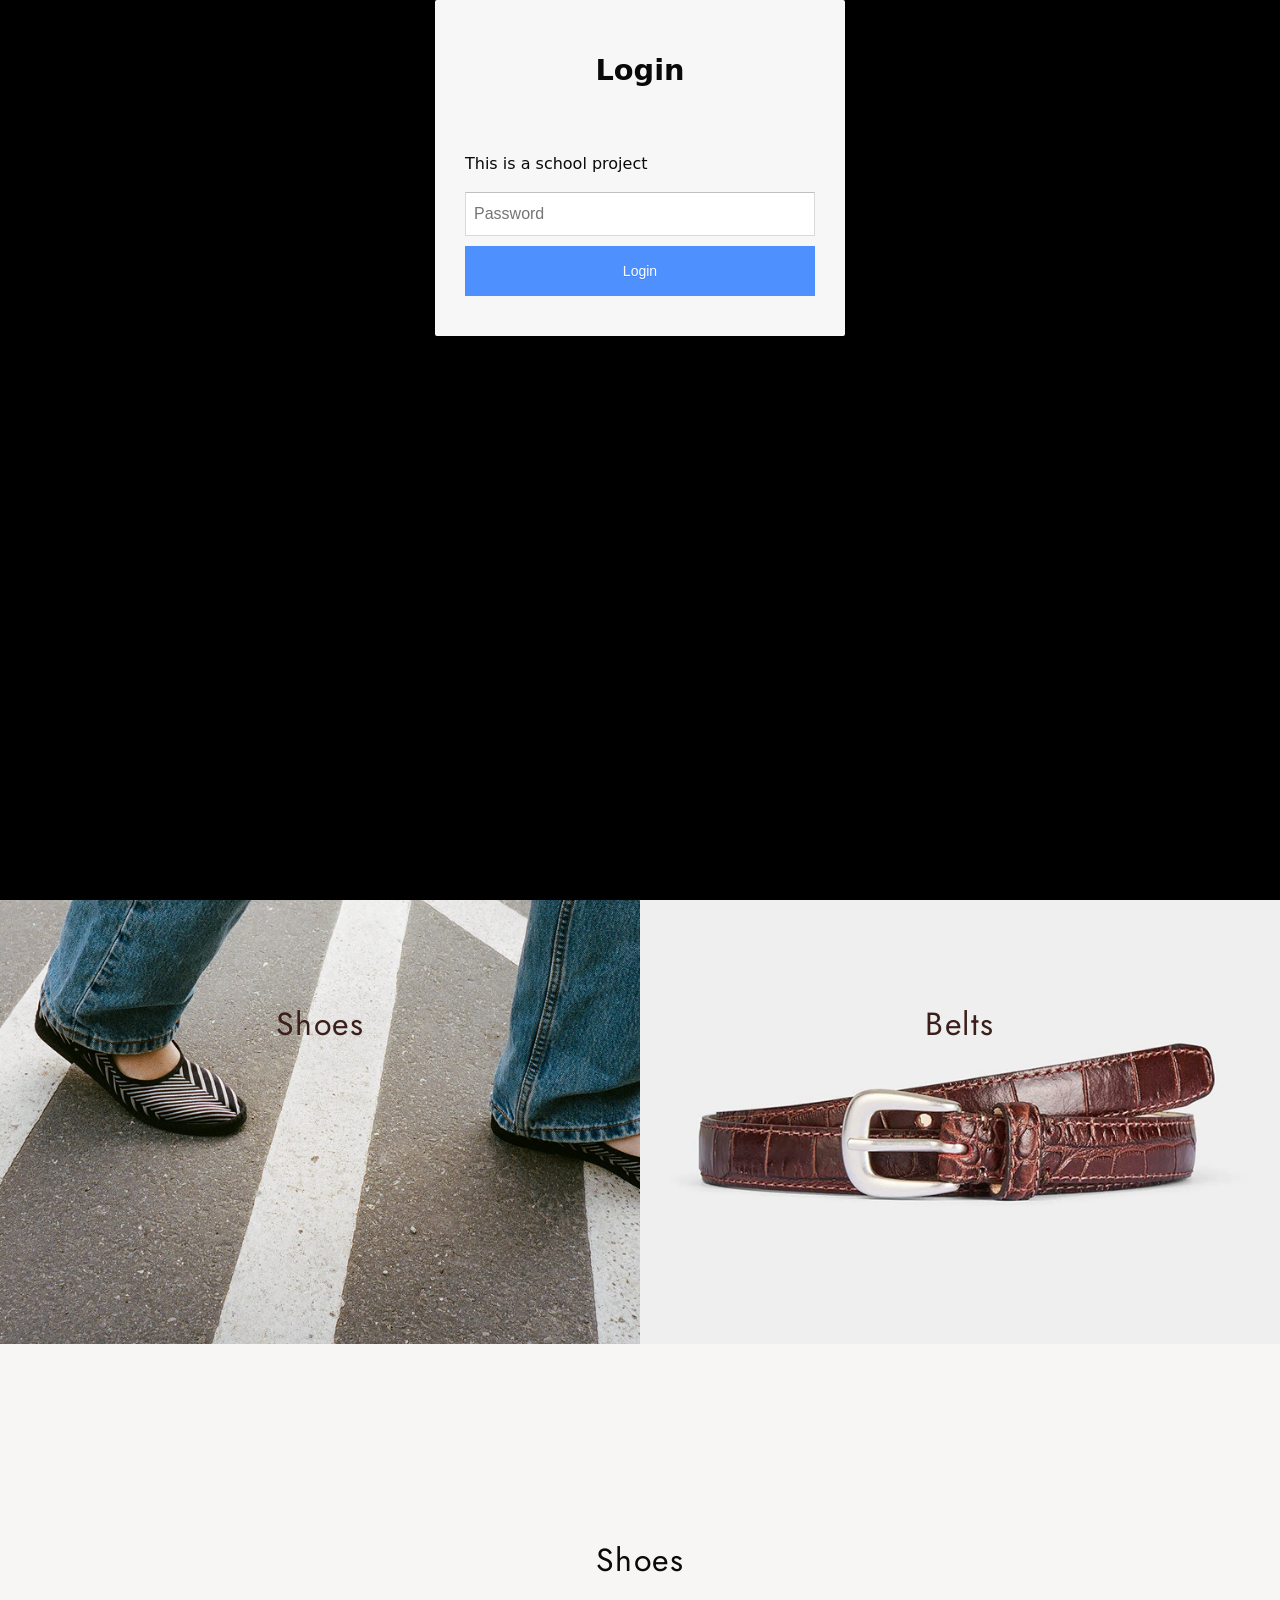
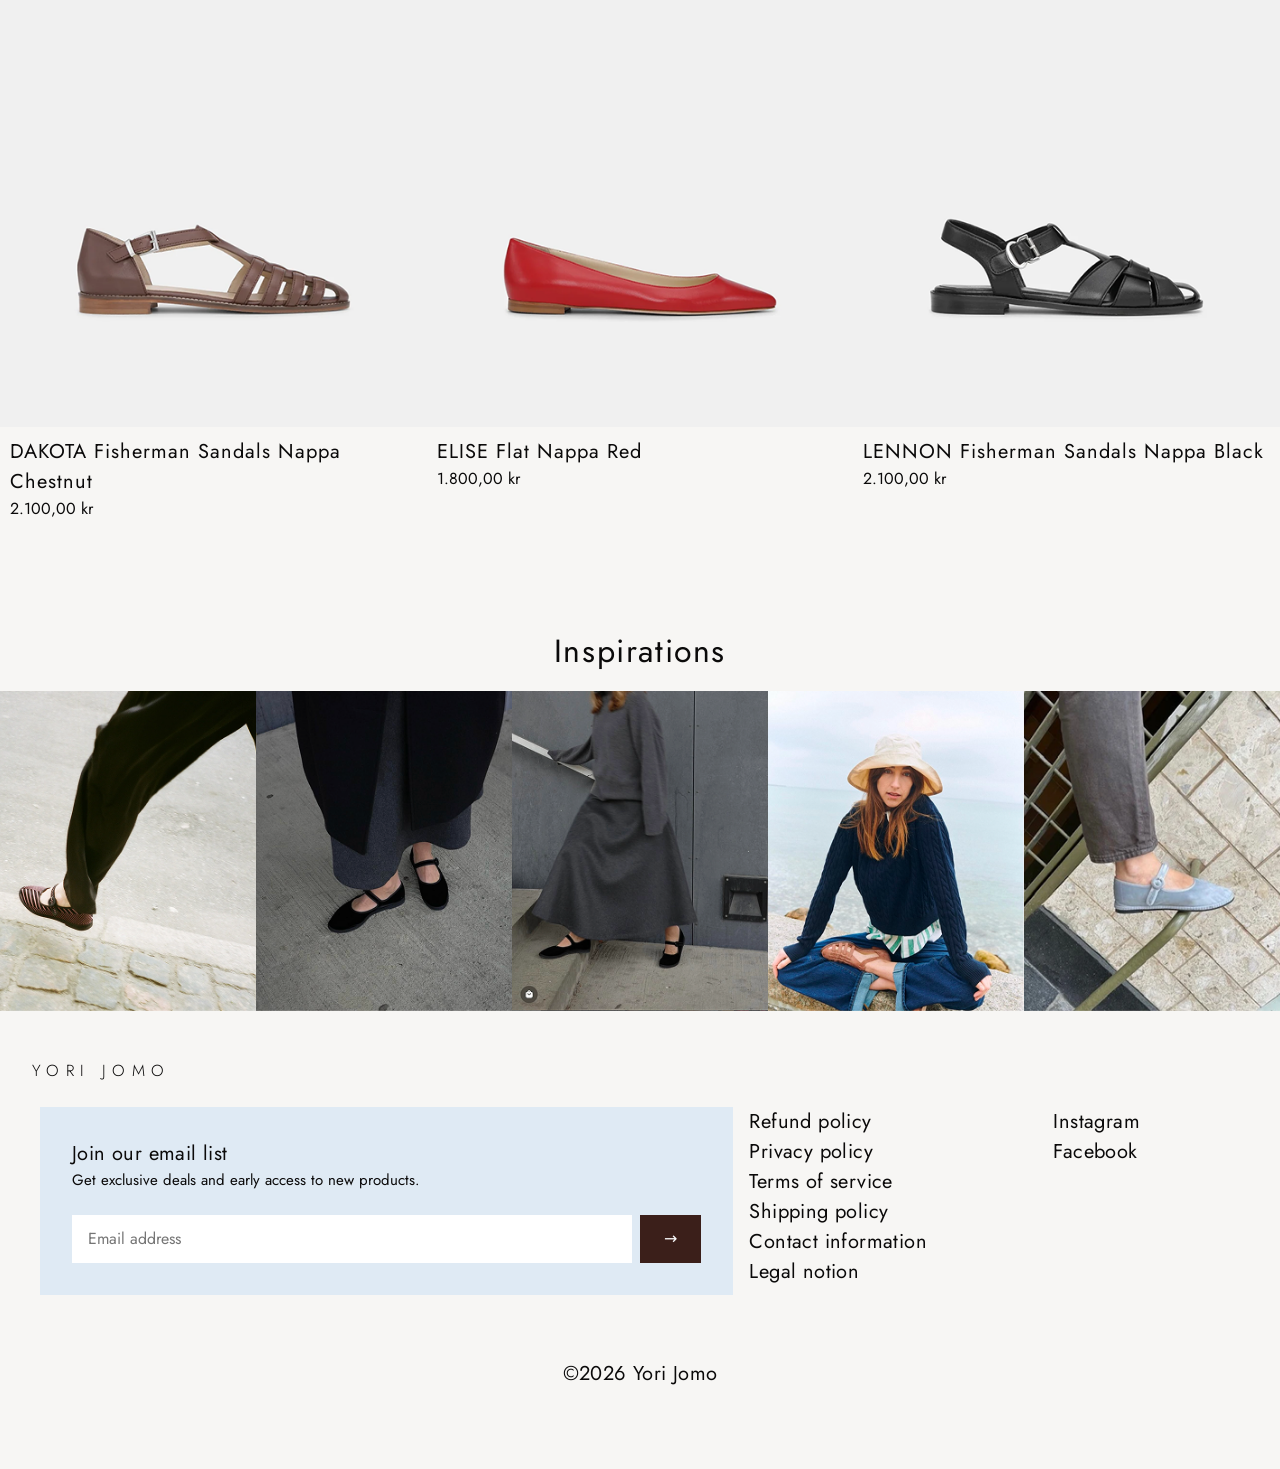
<file: index.html>
<!doctype html>
<html lang="en">
  <head>
    <meta charset="UTF-8" />
    <meta name="viewport" content="width=device-width, initial-scale=1" />
    <meta name="robots" content="noindex, nofollow" />
    <title>Yori Jomo</title>

    <link rel="preconnect" href="https://fonts.googleapis.com" />
    <link rel="preconnect" href="https://fonts.gstatic.com" crossorigin />
    <link href="https://fonts.googleapis.com/css2?family=Jost:wght@300;400&family=Italianno&display=swap" rel="stylesheet" />
    <!-- Skift filnavnet til dit framework. custom.css skal komme efter -->
    <link rel="stylesheet" href="struktur.css" />
    <link rel="stylesheet" href="custom.css" />
  </head>
  <body>
    <!-- ===== NAVBAR ===== -->
    <header class="navbarfixed nav">
      <div class="nav-inner">
        <a class="logo" href="#top">Yori Jomo</a>

        <ul class="nav-links">
          <li class="nav-item has-dropdown">
            <a href="#shoes">Shop</a>

            <div class="nav-dropdown">
              <ul class="nav-dropdown-links">
                <li><a href="#shoes">Shoes</a></li>
                <li><a href="#belts">Belts</a></li>
              </ul>
              <div class="nav-dropdown-tiles">
                <a class="nav-tile" href="#shoes"><img src="filer/SHOES.png" alt="Shoes" /></a>
                <a class="nav-tile" href="#belts"><img src="filer/BELTS.png" alt="Belts" /></a>
              </div>
            </div>
          </li>
          <li class="nav-item"><a href="#about">About</a></li>
          <li class="nav-item"><a href="#contact">Contact</a></li>
        </ul>

        <button class="navicon" type="button" aria-label="Menu" aria-expanded="false" aria-controls="mobile-menu"><span></span><span></span><span></span></button>
      </div>

      <div class="mobile-menu hidden" id="mobile-menu">
        <ul>
          <li><a href="#shoes">Shoes</a></li>
          <li><a href="#belts">Belts</a></li>
          <li><a href="#about">About</a></li>
          <li><a href="#contact">Contact</a></li>
        </ul>
      </div>
    </header>

    <main id="top">
      <!-- ===== HERO ===== -->
      <section class="hero">
        <img class="hero-img" src="filer/HERO.png" alt="" />
        <h1 class="hero-title">Yori Jomo</h1>
        <p class="hero-tagline">Scandinavian simplicity with traditional Italian shoemaking</p>
      </section>

      <!-- ===== STORE KATEGORI-KORT ===== -->
      <section class="grid grid-nogap">
        <a href="#shoes" class="big-card col-12 col-sm-6">
          <img class="big-card-img" src="filer/SHOES.png" alt="" />
          <span class="big-card-label">Shoes</span>
        </a>

        <a href="#belts" class="big-card col-12 col-sm-6">
          <img class="big-card-img" src="filer/BELTS.png" alt="" />
          <span class="big-card-label">Belts</span>
        </a>
      </section>

      <!-- ===== PRODUKTER ===== -->
      <section class="section section--first" id="shoes">
        <h2 class="section-title">Shoes</h2>

        <div class="grid grid-nogap">
          <a href="#" class="product-card col-12 col-sm-4">
            <div class="product-card-media">
              <img class="product-card-img" src="filer/DAKOTA1.png" alt="DAKOTA Fisherman Sandals Nappa Chestnut" />
              <img class="product-card-img product-card-img-hover" src="filer/DAKOTA2.png" alt="" />
            </div>
            <div class="product-card-info">
              <p class="product-card-title">DAKOTA Fisherman Sandals Nappa Chestnut</p>
              <p class="product-card-price">2.100,00 kr</p>
            </div>
          </a>

          <a href="#" class="product-card col-12 col-sm-4">
            <div class="product-card-media">
              <img class="product-card-img" src="filer/Elise1.png" alt="ELISE Flat Nappa Red" />
              <img class="product-card-img product-card-img-hover" src="filer/Elise2.png" alt="" />
            </div>
            <div class="product-card-info">
              <p class="product-card-title">ELISE Flat Nappa Red</p>
              <p class="product-card-price">1.800,00 kr</p>
            </div>
          </a>

          <a href="#" class="product-card col-12 col-sm-4">
            <div class="product-card-media">
              <img class="product-card-img" src="filer/Lennon1.png" alt="LENNON Fisherman Sandals Nappa Black" />
              <img class="product-card-img product-card-img-hover" src="filer/Lennon2.png" alt="" />
            </div>
            <div class="product-card-info">
              <p class="product-card-title">LENNON Fisherman Sandals Nappa Black</p>
              <p class="product-card-price">2.100,00 kr</p>
            </div>
          </a>
        </div>
      </section>

      <!-- ===== GALLERI ===== -->
      <section class="section" id="belts">
        <h2 class="section-title">Inspirations</h2>

        <div class="gallery">
          <a href="#"><img src="filer/gallery1.png" alt="" /></a>
          <a href="#"><img src="filer/gallery2.png" alt="" /></a>
          <a href="#"><img src="filer/gallery3.png" alt="" /></a>
          <a href="#"><img src="filer/gallery4.png" alt="" /></a>
          <a href="#"><img src="filer/gallery5.png" alt="" /></a>
        </div>
      </section>
    </main>

    <!-- ===== FOOTER ===== -->
    <footer class="container" id="contact">
      <a class="footer-logo" href="#top">Yori Jomo</a>

      <div class="grid">
        <div class="col-12 col-md-7 m-b-xl">
          <div class="signup">
            <h2 class="signup-title">Join our email list</h2>
            <p class="signup-text">Get exclusive deals and early access to new products.</p>
            <form class="signup-form" action="#" method="post">
              <label class="sr-only" for="email">Email address</label>
              <input type="email" id="email" name="email" placeholder="Email address" required />
              <button type="submit" aria-label="Sign up">→</button>
            </form>
          </div>
        </div>

        <ul class="footer-links col-6 col-md-3">
          <li><a href="#">Refund policy</a></li>
          <li><a href="#">Privacy policy</a></li>
          <li><a href="#">Terms of service</a></li>
          <li><a href="#">Shipping policy</a></li>
          <li><a href="#">Contact information</a></li>
          <li><a href="#">Legal notion</a></li>
        </ul>

        <ul class="footer-links col-6 col-md-2">
          <li><a href="#">Instagram</a></li>
          <li><a href="#">Facebook</a></li>
        </ul>
      </div>

      <p class="footer-copy">©2026 Yori Jomo</p>
    </footer>

    <script>
      const nav = document.querySelector(".nav");
      const hero = document.querySelector(".hero");

      // Skift til "scrolled"-navbar, når bunden af hero når navbaren
      new IntersectionObserver(([entry]) => nav.classList.toggle("is-scrolled", !entry.isIntersecting), { rootMargin: `-${nav.offsetHeight}px 0px 0px 0px` }).observe(hero);

      // Mobilmenu
      const toggle = document.querySelector(".navicon");
      const menu = document.querySelector("#mobile-menu");
      toggle.addEventListener("click", () => {
        const open = !menu.classList.toggle("hidden");
        nav.classList.toggle("menu-open", open);
        toggle.setAttribute("aria-expanded", open);
        document.body.style.overflow = open ? "hidden" : "";
      });
    </script>
    <script src="login.js"></script>
  </body>
</html>
</file>
<file: struktur.css>
/*
System styles
1: Reset
2: Variable & tokens
3: Layout containers & Breakpoints
4: Layout/Grid
5: Tekst & Typografi
6: Forms
7: Links & Buttons
8: Medier
9: Hjælpere
10: Komponenter
11: Animationer
12: Custom CSS
*/

/* ========== 1: Reset ========== */

* {
  margin: 0;
  padding: 0;
  box-sizing: border-box;
}

body {
  font-family:
    system-ui,
    -apple-system,
    sans-serif;
  line-height: 1.5;
  -webkit-font-smoothing: antialiased;
  -moz-osx-font-smoothing: grayscale;
}

ul,
ol {
  list-style: none;
}

a {
  text-decoration: none;
  color: inherit;
}

img {
  max-width: 100%;
  display: block;
}

button,
input,
textarea,
select {
  font: inherit;
  border: none;
  background: transparent;
}

:focus-visible {
  outline: 2px solid currentColor;
  outline-offset: 2px;
}

/* ========== 2: Variable & tokens ========== */

:root {
  /* farver*/
  --color-primary: rgba(59, 130, 246, 1); /* En blålig primærfarve */
  --color-primary-light: rgba(99, 156, 255, 1);
  --color-primary-dark: rgba(37, 99, 235, 1);
  --color-secondary: rgba(249, 115, 22, 1); /* En orange sekundærfarve */
  --color-secondary-light: rgba(251, 146, 60, 1);
  --color-secondary-dark: rgba(234, 88, 12, 1);
  --color-dark: rgb(11, 10, 10);
  --color-bright: rgba(249, 250, 251, 1);

  /* Spacing */
  --space-zero: 0;
  --space-xs: 0.25rem;
  --space-sm: 0.5rem;
  --space-md: 1rem;
  --space-lg: 1.5rem;
  --space-xl: 2rem;
  --space-xxl: 3rem;
  --space-xxxl: 6rem;

  /* Font-størrelser */
  --font-size-sm: 0.75rem;
  --font-size-base: 1rem;
  --font-size-md: 1.5rem;
  --font-size-lg: 2rem;
  --font-size-xl: 3rem;
  --font-weight-light: 300;
  --font-weight-normal: 400;
  --font-weight-bold: 700;

  /* Fonte */
  --font-family-sans: sans-serif;
  --font-family-serif: serif;
  --font-family-mono: monospace;

  /* Containers */
  --container-full: 100%;
  --container-wide: 1280px;
  --container-narrow: 640px;
  --container-fluid: calc(100% - var(--space-md) * 2);
  --container-padding: 1rem;
  --container-padding-sm: 0.5rem;

  /* Borders & Radius */
  --radius-sm: 0.25rem;
  --radius-md: 0.5rem;
  --radius-lg: 1rem;
  --radius-full: 9999px;

  --border-width-sm: 1px;
  --border-width-md: 2px;
  --border-width-lg: 4px;

  /* Shadows */
  --shadow-sm: 0 1px 2px rgba(0, 0, 0, 0.1);
  --shadow-md: 0 4px 6px rgba(0, 0, 0, 0.1);
  --shadow-lg: 0 10px 15px rgba(0, 0, 0, 0.1);
}

/* Surface Tokens / classes*/
.bg-primary {
  background-color: var(--color-primary);
}
.text-primary {
  color: var(--color-primary);
}
.bg-primary-light {
  background-color: var(--color-primary-light);
}
.text-primary-light {
  color: var(--color-primary-light);
}
.bg-primary-dark {
  background-color: var(--color-primary-dark);
}
.text-primary-dark {
  color: var(--color-primary-dark);
}
.bg-secondary {
  background-color: var(--color-secondary);
}
.text-secondary {
  color: var(--color-secondary);
}
.bg-secondary-light {
  background-color: var(--color-secondary-light);
}
.text-secondary-light {
  color: var(--color-secondary-light);
}
.bg-secondary-dark {
  background-color: var(--color-secondary-dark);
}
.text-secondary-dark {
  color: var(--color-secondary-dark);
}

.bg-dark {
  background-color: var(--color-dark);
}
.text-dark {
  color: var(--color-dark);
}
.bg-bright {
  background-color: var(--color-bright);
}
.text-bright {
  color: var(--color-bright);
}

/* rounded tokens /classes */
.rounded-sm {
  border-radius: var(--radius-sm);
}
.rounded-md {
  border-radius: var(--radius-md);
}
.rounded-lg {
  border-radius: var(--radius-lg);
}
.rounded-full {
  border-radius: var(--radius-full);
}
.rounded-sm-top {
  border-top-left-radius: var(--radius-sm);
  border-top-right-radius: var(--radius-sm);
}
.rounded-md-top {
  border-top-left-radius: var(--radius-md);
  border-top-right-radius: var(--radius-md);
}
.rounded-lg-top {
  border-top-left-radius: var(--radius-lg);
  border-top-right-radius: var(--radius-lg);
}
.rounded-full-top {
  border-top-left-radius: var(--radius-full);
  border-top-right-radius: var(--radius-full);
}
.rounded-sm-bottom {
  border-bottom-left-radius: var(--radius-sm);
  border-bottom-right-radius: var(--radius-sm);
}
.rounded-md-bottom {
  border-bottom-left-radius: var(--radius-md);
  border-bottom-right-radius: var(--radius-md);
}
.rounded-lg-bottom {
  border-bottom-left-radius: var(--radius-lg);
  border-bottom-right-radius: var(--radius-lg);
}
.rounded-full-bottom {
  border-bottom-left-radius: var(--radius-full);
  border-bottom-right-radius: var(--radius-full);
}

/*border tokens classes*/
.border-sm {
  border: var(--border-width-sm) solid currentColor;
}
.border-md {
  border: var(--border-width-md) solid currentColor;
}
.border-lg {
  border: var(--border-width-lg) solid currentColor;
}

/* ========== 3: Layout containers & Breakpoints ========== */

.container {
  width: var(--container-fluid);
  max-width: var(--container-wide);
  margin: 0 auto;
}

.container-narrow {
  width: var(--container-fluid);
  max-width: var(--container-narrow);
  margin: 0 auto;
}

.container-full {
  width: var(--container-full);
  margin: 0 auto;
}

.container,
.container-narrow,
.container-fluid {
  padding: var(--space-xxl) var(--space-md);
}

/* ========== 4: Layout/Grid ========== */

/* Position */
.static {
  position: static;
}
.fixed {
  position: fixed;
}
.relative {
  position: relative;
}
.absolute {
  position: absolute;
}
.sticky {
  position: sticky;
}

.top-0 {
  top: 0;
}
.top-1 {
  top: var(--space-xs);
}
.top-2 {
  top: var(--space-sm);
}
.top-3 {
  top: var(--space-md);
}
.top-4 {
  top: var(--space-lg);
}
.top-5 {
  top: var(--space-xl);
}
.top-6 {
  top: var(--space-xxl);
}
.top-7 {
  top: var(--space-xxxl);
}
.right-0 {
  right: 0;
}
.right-1 {
  right: var(--space-xs);
}
.right-2 {
  right: var(--space-sm);
}
.right-3 {
  right: var(--space-md);
}
.right-4 {
  right: var(--space-lg);
}
.right-5 {
  right: var(--space-xl);
}
.right-6 {
  right: var(--space-xxl);
}
.right-7 {
  right: var(--space-xxxl);
}
.bottom-0 {
  bottom: 0;
}
.bottom-1 {
  bottom: var(--space-xs);
}
.bottom-2 {
  bottom: var(--space-sm);
}
.bottom-3 {
  bottom: var(--space-md);
}
.bottom-4 {
  bottom: var(--space-lg);
}
.bottom-5 {
  bottom: var(--space-xl);
}
.bottom-6 {
  bottom: var(--space-xxl);
}
.bottom-7 {
  bottom: var(--space-xxxl);
}
.left-0 {
  left: 0;
}
.left-1 {
  left: var(--space-xs);
}
.left-2 {
  left: var(--space-sm);
}
.left-3 {
  left: var(--space-md);
}
.left-4 {
  left: var(--space-lg);
}
.left-5 {
  left: var(--space-xl);
}
.left-6 {
  left: var(--space-xxl);
}
.left-7 {
  left: var(--space-xxxl);
}

/* Grundlæggende grid (mobile-first) */
.grid {
  display: grid;
  grid-template-columns: repeat(12, 1fr);
  gap: var(--space-sm);
  margin: 0 calc(var(--space-sm) / 2);
  grid-auto-rows: minmax(var(--space-xl), auto);
}
@media (min-width: 400px) {
  .grid {
    gap: var(--space-md);
    margin: 0 calc(var(--space-md) / 2);
  }
}

/* Responsive kolonne-klasser  */
.col-1 {
  grid-column: auto / span 1;
}
.col-2 {
  grid-column: auto / span 2;
}
.col-3 {
  grid-column: auto / span 3;
}
.col-4 {
  grid-column: auto / span 4;
}
.col-5 {
  grid-column: auto / span 5;
}
.col-6 {
  grid-column: auto / span 6;
}
.col-7 {
  grid-column: auto / span 7;
}
.col-8 {
  grid-column: auto / span 8;
}
.col-9 {
  grid-column: auto / span 9;
}
.col-10 {
  grid-column: auto / span 10;
}
.col-11 {
  grid-column: auto / span 11;
}
.col-12 {
  grid-column: auto / span 12;
}

/* Mellemstore skærme (sm: ≥760px) */
@media (min-width: 760px) {
  .col-sm-1 {
    grid-column: auto / span 1;
  }
  .col-sm-2 {
    grid-column: auto / span 2;
  }
  .col-sm-3 {
    grid-column: auto / span 3;
  }
  .col-sm-4 {
    grid-column: auto / span 4;
  }
  .col-sm-5 {
    grid-column: auto / span 5;
  }
  .col-sm-6 {
    grid-column: auto / span 6;
  }
  .col-sm-7 {
    grid-column: auto / span 7;
  }
  .col-sm-8 {
    grid-column: auto / span 8;
  }
  .col-sm-9 {
    grid-column: auto / span 9;
  }
  .col-sm-10 {
    grid-column: auto / span 10;
  }
  .col-sm-11 {
    grid-column: auto / span 11;
  }
  .col-sm-12 {
    grid-column: auto / span 12;
  }
}

/* Store skærme (md: ≥960px) */
@media (min-width: 960px) {
  .col-md-1 {
    grid-column: auto / span 1;
  }
  .col-md-2 {
    grid-column: auto / span 2;
  }
  .col-md-3 {
    grid-column: auto / span 3;
  }
  .col-md-4 {
    grid-column: auto / span 4;
  }
  .col-md-5 {
    grid-column: auto / span 5;
  }
  .col-md-6 {
    grid-column: auto / span 6;
  }
  .col-md-7 {
    grid-column: auto / span 7;
  }
  .col-md-8 {
    grid-column: auto / span 8;
  }
  .col-md-9 {
    grid-column: auto / span 9;
  }
  .col-md-10 {
    grid-column: auto / span 10;
  }
  .col-md-11 {
    grid-column: auto / span 11;
  }
  .col-md-12 {
    grid-column: auto / span 12;
  }
}

/* Extra store skærme (lg: ≥1280px) */
@media (min-width: 1280px) {
  .col-lg-1 {
    grid-column: auto / span 1;
  }
  .col-lg-2 {
    grid-column: auto / span 2;
  }
  .col-lg-3 {
    grid-column: auto / span 3;
  }
  .col-lg-4 {
    grid-column: auto / span 4;
  }
  .col-lg-5 {
    grid-column: auto / span 5;
  }
  .col-lg-6 {
    grid-column: auto / span 6;
  }
  .col-lg-7 {
    grid-column: auto / span 7;
  }
  .col-lg-8 {
    grid-column: auto / span 8;
  }
  .col-lg-9 {
    grid-column: auto / span 9;
  }
  .col-lg-10 {
    grid-column: auto / span 10;
  }
  .col-lg-11 {
    grid-column: auto / span 11;
  }
  .col-lg-12 {
    grid-column: auto / span 12;
  }
}

/* Col-start classes til at definere startpositioner...*/
.col-start-1 {
  grid-column-start: 1;
}
.col-start-2 {
  grid-column-start: 2;
}
.col-start-3 {
  grid-column-start: 3;
}
.col-start-4 {
  grid-column-start: 4;
}
.col-start-5 {
  grid-column-start: 5;
}
.col-start-6 {
  grid-column-start: 6;
}
.col-start-7 {
  grid-column-start: 7;
}
.col-start-8 {
  grid-column-start: 8;
}
.col-start-9 {
  grid-column-start: 9;
}
.col-start-10 {
  grid-column-start: 10;
}
.col-start-11 {
  grid-column-start: 11;
}
.col-start-12 {
  grid-column-start: 12;
}

/* Mellemstore skærme (sm: ≥760px) */
@media (min-width: 760px) {
  .col-sm-start-1 {
    grid-column-start: 1;
  }
  .col-sm-start-2 {
    grid-column-start: 2;
  }
  .col-sm-start-3 {
    grid-column-start: 3;
  }
  .col-sm-start-4 {
    grid-column-start: 4;
  }
  .col-sm-start-5 {
    grid-column-start: 5;
  }
  .col-sm-start-6 {
    grid-column-start: 6;
  }
  .col-sm-start-7 {
    grid-column-start: 7;
  }
  .col-sm-start-8 {
    grid-column-start: 8;
  }
  .col-sm-start-9 {
    grid-column-start: 9;
  }
  .col-sm-start-10 {
    grid-column-start: 10;
  }
  .col-sm-start-11 {
    grid-column-start: 11;
  }
  .col-sm-start-12 {
    grid-column-start: 12;
  }
}

/* Store skærme (md: ≥960px) */
@media (min-width: 960px) {
  .col-md-start-1 {
    grid-column-start: 1;
  }
  .col-md-start-2 {
    grid-column-start: 2;
  }
  .col-md-start-3 {
    grid-column-start: 3;
  }
  .col-md-start-4 {
    grid-column-start: 4;
  }
  .col-md-start-5 {
    grid-column-start: 5;
  }
  .col-md-start-6 {
    grid-column-start: 6;
  }
  .col-md-start-7 {
    grid-column-start: 7;
  }
  .col-md-start-8 {
    grid-column-start: 8;
  }
  .col-md-start-9 {
    grid-column-start: 9;
  }
  .col-md-start-10 {
    grid-column-start: 10;
  }
  .col-md-start-11 {
    grid-column-start: 11;
  }
  .col-md-start-12 {
    grid-column-start: 12;
  }
}

/* Extra store skærme (lg: ≥1200px) */
@media (min-width: 1200px) {
  .col-lg-start-1 {
    grid-column-start: 1;
  }
  .col-lg-start-2 {
    grid-column-start: 2;
  }
  .col-lg-start-3 {
    grid-column-start: 3;
  }
  .col-lg-start-4 {
    grid-column-start: 4;
  }
  .col-lg-start-5 {
    grid-column-start: 5;
  }
  .col-lg-start-6 {
    grid-column-start: 6;
  }
  .col-lg-start-7 {
    grid-column-start: 7;
  }
  .col-lg-start-8 {
    grid-column-start: 8;
  }
  .col-lg-start-9 {
    grid-column-start: 9;
  }
  .col-lg-start-10 {
    grid-column-start: 10;
  }
  .col-lg-start-11 {
    grid-column-start: 11;
  }
  .col-lg-start-12 {
    grid-column-start: 12;
  }
}

/* Nested grid */
.nested-grid {
  display: grid;
  grid-template-columns: repeat(12, 1fr);
  gap: var(--space-md); /* 2 * 8px */
  margin-top: var(--space-xl); /* 2 * 8px */
}

/* Kolonne-klasser til det nestede grid */
.nested-grid > [class*="col-"] {
  background-color: #e0e0e0;
  border: 1px solid #ccc;
}

/*grid cheet sheet: https://grid.malven.co/ */
/* Lodret justering af kolonne-aksen i grids*/
.col-content-start {
  align-content: start;
}
.col-content-end {
  align-content: end;
}
.col-content-center {
  align-content: center;
}
.col-content-stretch {
  align-content: stretch;
} /*default*/

/*Justerer grid content i kolonne-aksen, når grid'et er mindre en containeren.*/
.content-start {
  align-content: start;
}
.content-center {
  align-content: center;
}
.content-end {
  align-content: end;
}
.content-between {
  align-content: space-between;
}
.content-around {
  align-content: space-around;
}
.content-stretch {
  align-content: stretch;
}
.content-evenly {
  align-content: space-evenly;
}

/* Flexbox classes */
/* Cheat sheet: https://flexbox.malven.co/ */
/* Flebox display */
.flex {
  display: flex;
}
.inline-flex {
  display: inline-flex;
}

/* Flebox retning */
.flex-row {
  flex-direction: row;
}
.flex-row-reverse {
  flex-direction: row-reverse;
}
.flex-col {
  flex-direction: column;
}
.flex-col-reverse {
  flex-direction: column-reverse;
}

/* Justering af indhold */
.justify-start {
  justify-content: flex-start;
}
.justify-end {
  justify-content: flex-end;
}
.justify-center {
  justify-content: center;
}
.justify-between {
  justify-content: space-between;
}
.justify-around {
  justify-content: space-around;
}
.justify-evenly {
  justify-content: space-evenly;
}

/* Lodret justering */
.items-start {
  align-items: flex-start;
}
.items-end {
  align-items: flex-end;
}
.items-center {
  align-items: center;
}
.items-baseline {
  align-items: baseline;
}
.items-stretch {
  align-items: stretch;
}

/* Individuel lodret justering */
.self-start {
  align-self: flex-start;
}
.self-end {
  align-self: flex-end;
}
.self-center {
  align-self: center;
}
.self-baseline {
  align-self: baseline;
}
.self-stretch {
  align-self: stretch;
}

/* Individuel vandret justering */
.justify-self-start {
  justify-self: start;
}
.justify-self-end {
  justify-self: end;
}
.justify-self-center {
  justify-self: center;
}
.justify-self-stretch {
  justify-self: stretch;
}

/* Omflytning */
.flex-wrap {
  flex-wrap: wrap;
}
.flex-nowrap {
  flex-wrap: nowrap;
}
.flex-wrap-reverse {
  flex-wrap: wrap-reverse;
}

/* Gaps = Afstand mellem elementer */
.gap-zero {
  gap: var(--space-zero);
}
.gap-xs {
  gap: var(--space-xs);
}
.gap-sm {
  gap: var(--space-sm);
}
.gap-md {
  gap: var(--space-md);
}
.gap-lg {
  gap: var(--space-lg);
}
.gap-xl {
  gap: var(--space-xl);
}
.gap-xxl {
  gap: var(--space-xxl);
}

/* Små skærme (≥400px) */
@media (min-width: 400px) {
  .xs\:gap-zero {
    gap: var(--space-zero);
  }
  .xs\:gap-xs {
    gap: var(--space-xs);
  }
  .xs\:gap-sm {
    gap: var(--space-sm);
  }
  .xs\:gap-md {
    gap: var(--space-md);
  }
  .xs\:gap-lg {
    gap: var(--space-lg);
  }
  .xs\:gap-xl {
    gap: var(--space-xl);
  }
  .xs\:gap-xxl {
    gap: var(--space-xxl);
  }
}

/* Tablet skærme (≥760px) */
@media (min-width: 760px) {
  .sm\:gap-zero {
    gap: var(--space-zero);
  }
  .sm\:gap-xs {
    gap: var(--space-xs);
  }
  .sm\:gap-sm {
    gap: var(--space-sm);
  }
  .sm\:gap-md {
    gap: var(--space-md);
  }
  .sm\:gap-lg {
    gap: var(--space-lg);
  }
  .sm\:gap-xl {
    gap: var(--space-xl);
  }
  .sm\:gap-xxl {
    gap: var(--space-xxl);
  }
}

/* Mellemstore skærme (≥960px) */
@media (min-width: 960px) {
  .md\:gap-zero {
    gap: var(--space-zero);
  }
  .md\:gap-xs {
    gap: var(--space-xs);
  }
  .md\:gap-sm {
    gap: var(--space-sm);
  }
  .md\:gap-md {
    gap: var(--space-md);
  }
  .md\:gap-lg {
    gap: var(--space-lg);
  }
  .md\:gap-xl {
    gap: var(--space-xl);
  }
  .md\:gap-xxl {
    gap: var(--space-xxl);
  }
}

/* Store skærme (≥1200px) */
@media (min-width: 1200px) {
  .lg\:gap-zero {
    gap: var(--space-zero);
  }
  .lg\:gap-xs {
    gap: var(--space-xs);
  }
  .lg\:gap-sm {
    gap: var(--space-sm);
  }
  .lg\:gap-md {
    gap: var(--space-md);
  }
  .lg\:gap-lg {
    gap: var(--space-lg);
  }
  .lg\:gap-xl {
    gap: var(--space-xl);
  }
  .lg\:gap-xxl {
    gap: var(--space-xxl);
  }
}

/* ========== 5: Tekst & Typografi ========== */

body {
  font-size: var(--font-size-base);
  font-family: var(--font-family-sans);
  line-height: 1.5;
}
p {
  margin-bottom: var(--space-md);
}
h1,
h2,
h3,
.text-xl,
.text-lg,
.text-md {
  font-weight: var(--font-weight-bold);
  margin-bottom: var(--space-sm);
  margin-top: var(--space-xl);
  font-family: var(--font-family-serif);
  line-height: 1.5;
}
.text-sm {
  font-size: var(--font-size-sm);
}
h1,
.text-xl {
  font-size: var(--font-size-xl);
}
h2,
.text-lg {
  font-size: var(--font-size-lg);
}
h3,
.text-md {
  font-size: var(--font-size-md);
}
.text-light {
  font-weight: var(--font-weight-light);
}
.text-normal {
  font-weight: var(--font-weight-normal);
}
.text-bold {
  font-weight: var(--font-weight-bold);
}

/* lister */
ul,
ol {
  margin-bottom: var(--space-md);
  padding-left: var(--space-md);
}
ul {
  list-style-type: square;
}
ol {
  list-style-type:;
}

.text-col-2 {
  column-count: 2;
  column-gap: var(--space-md);
}
.text-col-3 {
  column-count: 3;
  column-gap: var(--space-md);
}
.text-col-4 {
  column-count: 4;
  column-gap: var(--space-md);
}
.text-col-5 {
  column-count: 5;
  column-gap: var(--space-md);
}
.text-col-6 {
  column-count: 6;
  column-gap: var(--space-md);
}

@media (min-width: 760px) {
  .sm\:text-col-2 {
    column-count: 2;
    column-gap: var(--space-md);
  }
  .sm\:text-col-3 {
    column-count: 3;
    column-gap: var(--space-md);
  }
  .sm\:text-col-4 {
    column-count: 4;
    column-gap: var(--space-md);
  }
  .sm\:text-col-5 {
    column-count: 5;
    column-gap: var(--space-md);
  }
  .sm\:text-col-6 {
    column-count: 6;
    column-gap: var(--space-md);
  }
}

@media (min-width: 1024px) {
  .md\:text-col-2 {
    column-count: 2;
    column-gap: var(--space-md);
  }
  .md\:text-col-3 {
    column-count: 3;
    column-gap: var(--space-md);
  }
  .md\:text-col-4 {
    column-count: 4;
    column-gap: var(--space-md);
  }
  .md\:text-col-5 {
    column-count: 5;
    column-gap: var(--space-md);
  }
  .md\:text-col-6 {
    column-count: 6;
    column-gap: var(--space-md);
  }
}

@media (min-width: 1280px) {
  .xl\:text-col-2 {
    column-count: 2;
    column-gap: var(--space-md);
  }
  .xl\:text-col-3 {
    column-count: 3;
    column-gap: var(--space-md);
  }
  .xl\:text-col-4 {
    column-count: 4;
    column-gap: var(--space-md);
  }
  .xl\:text-col-5 {
    column-count: 5;
    column-gap: var(--space-md);
  }
  .xl\:text-col-6 {
    column-count: 6;
    column-gap: var(--space-md);
  }
}
.text-col-gap-sm {
  column-gap: var(--space-sm);
}
.text-col-gap-md {
  column-gap: var(--space-md);
}
.text-col-gap-lg {
  column-gap: var(--space-lg);
}
.text-col-gap-xl {
  column-gap: var(--space-xl);
}

blockquote {
  margin: var(--space-md) 0;
  padding: var(--space-md);
  border-left: 4px solid var(--color-primary);
  background-color: #f9f9f9;
  font-style: italic;
}

/* Tekstjustering */
/* Standard tekstjustering (mobil-first) */
.text-left {
  text-align: left;
}
.text-center {
  text-align: center;
}
.text-right {
  text-align: right;
}
.text-justify {
  text-align: justify;
}

/* Tablet skærme (≥760px) */
@media (min-width: 760px) {
  .sm\:text-left {
    text-align: left;
  }
  .sm\:text-center {
    text-align: center;
  }
  .sm\:text-right {
    text-align: right;
  }
  .sm\:text-justify {
    text-align: justify;
  }
}

/* Mellemstore skærme (≥960px) */
@media (min-width: 960px) {
  .md\:text-left {
    text-align: left;
  }
  .md\:text-center {
    text-align: center;
  }
  .md\:text-right {
    text-align: right;
  }
  .md\:text-justify {
    text-align: justify;
  }
}

/* Store skærme (≥1200px) */
@media (min-width: 1200px) {
  .lg\:text-left {
    text-align: left;
  }
  .lg\:text-center {
    text-align: center;
  }
  .lg\:text-right {
    text-align: right;
  }
  .lg\:text-justify {
    text-align: justify;
  }
}

/* ========== 6: Forms ========== */
.form-group {
  margin-bottom: var(--space-md);
}

label {
  display: block;
  margin-bottom: var(--space-xs);
  font-weight: var(--font-weight-bold);
  color: var(--color-dark);
}

input,
textarea,
select {
  width: 100%;
  padding: var(--space-sm) var(--space-md);
  border: 1px solid #d1d5db;
  border-radius: var(--radius-sm);
  font-family: inherit;
  font-size: var(--font-size-base);
  transition:
    border-color 0.2s ease,
    box-shadow 0.2s ease;
}

input:focus,
textarea:focus,
select:focus {
  outline: none;
  border-color: var(--color-primary);
  box-shadow: 0 0 0 3px rgba(59, 130, 246, 0.1);
}

input[type="checkbox"],
input[type="radio"] {
  width: auto;
  margin-right: var(--space-xs);
}

.form-help {
  font-size: var(--font-size-sm);
  color: #6b7280;
  margin-top: var(--space-xs);
}

/* Form validering */
input:invalid,
textarea:invalid,
select:invalid {
  border-color: var(--color-error);
}

input:valid,
textarea:valid,
select:valid {
  border-color: var(--color-success);
}

/* File input */
input[type="file"] {
  border: none;
  padding: 0;
}

/* Range input */
input[type="range"] {
  width: 100%;
  height: 4px;
  -webkit-appearance: none;
  background: #e5e7eb;
  border-radius: var(--radius-full);
  outline: none;
}

input[type="range"]::-webkit-slider-thumb {
  -webkit-appearance: none;
  appearance: none;
  width: var(--space-md);
  height: var(--space-md);
  background: var(--color-primary);
  border-radius: var(--radius-full);
  cursor: pointer;
}

/* ========== 7: links & Buttons ========== */

input[type="submit"],
button,
.btn {
  background-color: var(--color-primary);
  color: var(--color-bright);
  padding: var(--space-sm) var(--space-md);
  border: 1px solid var(--color-primary-dark);
  border-radius: var(--radius-sm);
  cursor: pointer;
  transition: background-color 0.2s ease;
  text-decoration: none;
}
input[type="submit"]:hover,
button:hover,
.btn:hover {
  background-color: var(--color-primary-dark);
  text-decoration: none;
  color: var(--color-bright);
}

/* Knap-varianter */
.btn-primary {
  background-color: var(--color-primary);
  color: white;
}

.btn-primary:hover {
  background-color: var(--color-primary-dark);
}

.btn-secondary {
  background-color: var(--color-secondary);
  color: white;
}

.btn-secondary:hover {
  background-color: var(--color-secondary-dark);
}

.btn-outline {
  background-color: transparent;
  color: var(--color-bright);
  border-color: var(--color-primary);
}

.btn-outline:hover {
  background-color: var(--color-primary-light);
  color: white;
}

/* knap størrelser*/
.btn-sm {
  padding: var(--space-xs) var(--space-sm);
  font-size: var(--font-size-sm);
}

.btn-md {
  padding: var(--space-sm) var(--space-md);
  font-size: var(--font-size-base);
}

.btn-lg {
  padding: var(--space-md) var(--space-lg);
  font-size: var(--font-size-lg);
}
.btn-full {
  padding: var(--space-md) var(--space-lg);
  font-size: var(--font-size-lg);
  width: 100%;
}

/* links / a hrefs*/
a {
  color: var(--color-primary);
  text-decoration: underline;
  transition: color 0.2s ease;
}

a:hover {
  color: var(--color-primary-dark);
  text-decoration: none;
}

/* ========== 8: Medier ========== */
img {
  width: 100%;
  max-width: 100%;
  height: auto;
}

/* ========== 9: Hjælpere ========== */

/*fjern tekstunderstregning*/
.text-decoration-none {
  text-decoration: none;
}

/* Mobil (default) */
.hidden {
  display: none;
}
.visible {
  display: block;
}

/* Mellemstore skærme (sm: ≥760px) */
@media (min-width: 760px) {
  .hidden-sm {
    display: none;
  }
  .visible-sm {
    display: block;
  }
}

/* Store skærme (md: ≥960px) */
@media (min-width: 960px) {
  .hidden-md {
    display: none;
  }
  .visible-md {
    display: block;
  }
}

/* Extra store skærme (lg: ≥1200px) */
@media (min-width: 1200px) {
  .hidden-lg {
    display: none;
  }
  .visible-lg {
    display: block;
  }
}

/* Padding classes */
.p-zero {
  padding: var(--space-zero);
}
.p-xs {
  padding: var(--space-xs);
}
.p-sm {
  padding: var(--space-sm);
}
.p-md {
  padding: var(--space-md);
}
.p-lg {
  padding: var(--space-lg);
}
.p-xl {
  padding: var(--space-xl);
}
.p-xxl {
  padding: var(--space-xxl);
}
.p-xxxl {
  padding: var(--space-xxxl);
}
.p-t-zero {
  padding-top: var(--space-zero);
}
.p-t-xs {
  padding-top: var(--space-xs);
}
.p-t-sm {
  padding-top: var(--space-sm);
}
.p-t-md {
  padding-top: var(--space-md);
}
.p-t-lg {
  padding-top: var(--space-lg);
}
.p-t-xl {
  padding-top: var(--space-xl);
}
.p-t-xxl {
  padding-top: var(--space-xxl);
}
.p-t-xxxl {
  padding-top: var(--space-xxxl);
}
.p-r-zero {
  padding-right: var(--space-zero);
}
.p-r-xs {
  padding-right: var(--space-xs);
}
.p-r-sm {
  padding-right: var(--space-sm);
}
.p-r-md {
  padding-right: var(--space-md);
}
.p-r-lg {
  padding-right: var(--space-lg);
}
.p-r-xl {
  padding-right: var(--space-xl);
}
.p-r-xxl {
  padding-right: var(--space-xxl);
}
.p-r-xxxl {
  padding-right: var(--space-xxxl);
}
.p-b-zero {
  padding-bottom: var(--space-zero);
}
.p-b-xs {
  padding-bottom: var(--space-xs);
}
.p-b-sm {
  padding-bottom: var(--space-sm);
}
.p-b-md {
  padding-bottom: var(--space-md);
}
.p-b-lg {
  padding-bottom: var(--space-lg);
}
.p-b-xl {
  padding-bottom: var(--space-xl);
}
.p-b-xxl {
  padding-bottom: var(--space-xxl);
}
.p-b-xxxl {
  padding-bottom: var(--space-xxxl);
}
.p-l-zero {
  padding-left: var(--space-zero);
}
.p-l-xs {
  padding-left: var(--space-xs);
}
.p-l-sm {
  padding-left: var(--space-sm);
}
.p-l-md {
  padding-left: var(--space-md);
}
.p-l-lg {
  padding-left: var(--space-lg);
}
.p-l-xl {
  padding-left: var(--space-xl);
}
.p-l-xxl {
  padding-left: var(--space-xxl);
}
.p-l-xxxl {
  padding-left: var(--space-xxxl);
}

/* Margin classes */
.m-zero {
  margin: var(--space-zero);
}
.m-xs {
  margin: var(--space-xs);
}
.m-sm {
  margin: var(--space-sm);
}
.m-md {
  margin: var(--space-md);
}
.m-lg {
  margin: var(--space-lg);
}
.m-xl {
  margin: var(--space-xl);
}
.m-xxl {
  margin: var(--space-xxl);
}
.m-xxxl {
  margin: var(--space-xxxl);
}
.m-t-zero {
  margin-top: var(--space-zero);
}
.m-t-xs {
  margin-top: var(--space-xs);
}
.m-t-sm {
  margin-top: var(--space-sm);
}
.m-t-md {
  margin-top: var(--space-md);
}
.m-t-lg {
  margin-top: var(--space-lg);
}
.m-t-xl {
  margin-top: var(--space-xl);
}
.m-t-xxl {
  margin-top: var(--space-xxl);
}
.m-t-xxxl {
  margin-top: var(--space-xxxl);
}
.m-r-zero {
  margin-right: var(--space-zero);
}
.m-r-xs {
  margin-right: var(--space-xs);
}
.m-r-sm {
  margin-right: var(--space-sm);
}
.m-r-md {
  margin-right: var(--space-md);
}
.m-r-lg {
  margin-right: var(--space-lg);
}
.m-r-xl {
  margin-right: var(--space-xl);
}
.m-r-xxl {
  margin-right: var(--space-xxl);
}
.m-r-xxxl {
  margin-right: var(--space-xxxl);
}
.m-b-zero {
  margin-bottom: var(--space-zero);
}
.m-b-xs {
  margin-bottom: var(--space-xs);
}
.m-b-sm {
  margin-bottom: var(--space-sm);
}
.m-b-md {
  margin-bottom: var(--space-md);
}
.m-b-lg {
  margin-bottom: var(--space-lg);
}
.m-b-xl {
  margin-bottom: var(--space-xl);
}
.m-b-xxl {
  margin-bottom: var(--space-xxl);
}
.m-b-xxxl {
  margin-bottom: var(--space-xxxl);
}
.m-l-zero {
  margin-left: var(--space-zero);
}
.m-l-xs {
  margin-left: var(--space-xs);
}
.m-l-sm {
  margin-left: var(--space-sm);
}
.m-l-md {
  margin-left: var(--space-md);
}
.m-l-lg {
  margin-left: var(--space-lg);
}
.m-l-xl {
  margin-left: var(--space-xl);
}
.m-l-xxl {
  margin-left: var(--space-xxl);
}
.m-l-xxxl {
  margin-left: var(--space-xxxl);
}

/* ========== 10: Komponenter ========== */

/*Navbar*/
/* Navbar styling */
.navbarfixed {
  width: 100%;
  background: var(--color-bright);
  position: fixed;
  top: 0;
  left: 0;
  z-index: 1000;
  box-shadow: var(--shadow-sm);
}
.mobile-menu {
  position: fixed;
  top: 0;
  left: 0;
  bottom: 0;
  background-color: var(--color-bright);
  width: 100%;
  padding: 96px var(--space-xl);
  z-index: 1000;
}
.mobile-menu a {
  padding: var(--space-sm) 0;
}
.logo,
.navicon {
  z-index: 1001;
}

/* Cards */
.card {
  background-color: white;
  border-radius: var(--radius-md);
  box-shadow: var(--shadow-sm);
  padding: var(--space-md);
  margin-bottom: var(--space-md);
  border: 1px solid #f3f4f6;
  transition:
    box-shadow 0.2s ease,
    transform 0.2s ease;
}

.card:hover {
  box-shadow: var(--shadow-md);
  transform: translateY(-2px);
}

.card-header {
  margin-bottom: var(--space-md);
}

.card-title {
  font-size: var(--font-size-xl);
  font-weight: var(--font-weight-bold);
  margin-bottom: var(--space-sm);
}

.card-text {
  color: var(--color-secondary-dark);
}

/* ========== 11: Animationer ========== */
/* Glat scrolling for anker-links */
html {
  scroll-behavior: smooth;
}

/* ----------------------------------------------
 * Eksempel på CSS-animationer genereret af Animista
 * Generated by Animista on 2026-9-29 11:16:57
 * Licensed under FreeBSD License.
 * See http://animista.net/license for more info. 
 * w: http://animista.net, t: @cssanimista
 * ---------------------------------------------- */

.slide-in-elliptic-top-bck {
  -webkit-animation: slide-in-elliptic-top-bck 0.7s cubic-bezier(0.25, 0.46, 0.45, 0.94) both;
  animation: slide-in-elliptic-top-bck 0.7s cubic-bezier(0.25, 0.46, 0.45, 0.94) both;
}

@-webkit-keyframes slide-in-elliptic-top-bck {
  0% {
    -webkit-transform: translateY(-600px) rotateX(30deg) scale(6.5);
    transform: translateY(-600px) rotateX(30deg) scale(6.5);
    -webkit-transform-origin: 50% 200%;
    transform-origin: 50% 200%;
    opacity: 0;
  }
  100% {
    -webkit-transform: translateY(0) rotateX(0) scale(1);
    transform: translateY(0) rotateX(0) scale(1);
    -webkit-transform-origin: 50% -500px;
    transform-origin: 50% -500px;
    opacity: 1;
  }
}
@keyframes slide-in-elliptic-top-bck {
  0% {
    -webkit-transform: translateY(-600px) rotateX(30deg) scale(6.5);
    transform: translateY(-600px) rotateX(30deg) scale(6.5);
    -webkit-transform-origin: 50% 200%;
    transform-origin: 50% 200%;
    opacity: 0;
  }
  100% {
    -webkit-transform: translateY(0) rotateX(0) scale(1);
    transform: translateY(0) rotateX(0) scale(1);
    -webkit-transform-origin: 50% -500px;
    transform-origin: 50% -500px;
    opacity: 1;
  }
}

/*animation delay classes*/
.animdelay-1 {
  -webkit-animation-delay: 0.1s;
  animation-delay: 0.1s;
}
.animdelay-2 {
  -webkit-animation-delay: 0.2s;
  animation-delay: 0.2s;
}
.animdelay-3 {
  -webkit-animation-delay: 0.3s;
  animation-delay: 0.3s;
}
.animdelay-4 {
  -webkit-animation-delay: 0.4s;
  animation-delay: 0.4s;
}
.animdelay-5 {
  -webkit-animation-delay: 0.5s;
  animation-delay: 0.5s;
}
.animdelay-6 {
  -webkit-animation-delay: 0.6s;
  animation-delay: 0.6s;
}
.animdelay-7 {
  -webkit-animation-delay: 0.7s;
  animation-delay: 0.7s;
}
.animdelay-8 {
  -webkit-animation-delay: 0.8s;
  animation-delay: 0.8s;
}
.animdelay-9 {
  -webkit-animation-delay: 0.9s;
  animation-delay: 0.9s;
}
.animdelay-10 {
  -webkit-animation-delay: 1s;
  animation-delay: 1s;
}

/* ========== 12: Custom CSS ========== */
/* Tilføj dine egne brugerdefinerede stilarter her - eller tilføj dem i en separat fil */
</file>
<file: custom.css>
/*
Custom CSS
Tilføj dine egne brugerdefinerede stilarter her
*/ /* ========== 12: Custom CSS – Yori Jomo ========== */

/* ---------- Tokens ---------- */
/* Hex-værdierne er aflæst fra screenshots – udskift med de præcise fra Figma */
:root {
  --font-family-sans: "Jost", system-ui, sans-serif; /* overskriver frameworkets sans */
  --font-family-script: "Italianno", cursive; /* hero-tagline (gæt – tjek Figma) */

  --color-surface: #f7f6f4; /* sidens baggrund */
  --color-grey: #f0f0f0; /* billedflader */
  --color-brown: #3b1f1a; /* mørk brun: tekst på lys nav, knap */
  --color-brown-light: #F3DEDA; /* tekst på hero */
  --color-sand: #d9d0c7; /* nav efter scroll + dropdown */
  --color-blue: #c1d6ea; /* store kort: pressed */
  --color-blue-light: #dfeaf4; /* nyhedsbrev-boks */

  /* (bruges af input:invalid / :valid) */
  --color-error: #dc2626;
  --color-success: #16a34a;

  --nav-height: 4.5rem;
  --nav-pad: 8vw; /* side-indrykning i nav */
}

body {
  background-color: var(--color-surface);
  color: var(--color-dark);
}

.sr-only {
  position: absolute;
  width: 1px;
  height: 1px;
  overflow: hidden;
  clip: rect(0 0 0 0);
  white-space: nowrap;
}

/* ---------- Grid uden mellemrum ---------- */
.grid-nogap,
.grid.grid-nogap {
  gap: 0;
  margin: 0;
}

/* ---------- Navbar ---------- */
.nav {
  background-color: transparent;
  box-shadow: none;
  color: var(--color-bright);
  transition:
    background-color 0.3s ease,
    color 0.3s ease;
}

/* Variant 2: scrollet forbi hero. Variant 3: hover/fokus på Shop */
.nav.is-scrolled,
.nav:has(.has-dropdown:hover),
.nav:has(.has-dropdown:focus-within) {
  background-color: var(--color-sand);
  color: var(--color-brown);
}

/* Mobilmenu åben */
.nav.menu-open {
  background-color: transparent;
  color: var(--color-brown);
}

.nav a {
  color: inherit;
  text-decoration: none;
}
.nav a:hover {
  color: inherit;
  text-decoration: underline;
  text-underline-offset: 0.3em;
}
.nav ul {
  margin: 0;
  padding: 0;
  list-style: none;
}

.nav-inner {
  display: flex;
  align-items: center;
  justify-content: space-between;
  height: var(--nav-height);
  padding: 0 var(--space-md);
}

.logo {
  font-size: var(--font-size-base);
  font-weight: var(--font-weight-light);
  letter-spacing: 0.4em;
  text-transform: uppercase;
}
.logo:hover {
  text-decoration: none;
}

.nav-links {
  display: none;
  align-self: stretch;
  gap: 4rem;
}
.nav-item {
  display: flex;
  align-items: center;
}

/* Hamburger (mobil) */
.navicon {
  display: flex;
  flex-direction: column;
  gap: 5px;
  padding: var(--space-sm);
  background-color: transparent;
  border: 0;
  color: inherit;
}
.navicon:hover {
  background-color: transparent;
  color: inherit;
}
.navicon span {
  display: block;
  width: 24px;
  height: 2px;
  background-color: currentColor;
}

.mobile-menu {
  background-color: var(--color-sand);
}
.mobile-menu a {
  display: block;
  font-size: var(--font-size-md);
  color: var(--color-brown);
  text-decoration: none;
}

/* Dropdown (desktop) */
.nav-dropdown {
  position: absolute; /* forankres til .navbarfixed */
  top: 100%;
  left: 0;
  right: 0;
  display: flex;
  justify-content: space-between;
  padding: 0 var(--space-sm) var(--space-sm) calc(var(--nav-pad) + var(--space-md));
  background-color: var(--color-sand);
  opacity: 0;
  visibility: hidden;
  transition:
    opacity 0.25s ease,
    visibility 0.25s ease;
}
.has-dropdown:hover .nav-dropdown,
.has-dropdown:focus-within .nav-dropdown {
  opacity: 1;
  visibility: visible;
}

.nav .nav-dropdown-links {
  display: flex;
  flex-direction: column;
  justify-content: space-between;
  padding: var(--space-xxl) 0;
}
.nav-dropdown-tiles {
  display: flex;
}
.nav-tile {
  display: block;
  width: clamp(14rem, 24vw, 18rem);
  aspect-ratio: 1 / 1;
  background-color: var(--color-grey);
}
.nav-tile img {
  width: 100%;
  height: 100%;
  object-fit: cover;
}

@media (min-width: 760px) {
  .nav-inner {
    padding: 0 var(--nav-pad);
  }
  .nav-links {
    display: flex;
  }
  .navicon {
    display: none;
  }
  .mobile-menu {
    display: none;
  }
}

/* ---------- Hero ---------- */
.hero {
  position: relative;
  display: flex;
  flex-direction: column;
  align-items: center;
  justify-content: center;
  height: clamp(26rem, 55vw, 48rem);
  overflow: hidden;
  color: var(--color-bright);
  text-align: center;
}
.hero-img {
  position: absolute;
}
.hero-title,
.hero-tagline {
  position: relative; /* ovenpå billedet */
  color: var(--color-brown-light);
}
.hero-title {
  margin: 0;
  font-family: var(--font-family-sans);
  font-size: clamp(2rem, 8vw, 5rem);
  font-weight: var(--font-weight-light);
  letter-spacing: 0.3em;
  line-height: 1.2;
  text-transform: uppercase;
}
.hero-tagline {
  margin: 0;
  font-family: var(--font-family-script);
  font-size: clamp(1rem, 3vw, 2rem);
  line-height: 1.3;
}

/* ---------- Store kort (kategorier) ---------- */
.big-card {
  position: relative;
  display: grid;
  place-items: center;
  aspect-ratio: 1 / 1;
  overflow: hidden;
  background-color: var(--color-grey);
  color: var(--color-brown);
  text-decoration: none;
}
.big-card:hover {
  color: var(--color-brown);
}

.big-card-img {
  position: absolute;
  inset: 0;
  width: 100%;
  height: 100%;
  object-fit: cover;
  transition: opacity 0.3s ease;
}

/* Pressed-lag */
.big-card::after {
  content: "";
  position: absolute;
  inset: 0;
  background-color: var(--color-blue);
  opacity: 0;
  transition: opacity 0.15s ease;
}

.big-card-label {
  position: relative;
  z-index: 2; /* over både billeder og pressed-lag */
  font-size: var(--font-size-lg);
  font-weight: var(--font-weight-normal);
  letter-spacing: 0.05em;
  line-height: 1.5;
}

@media (hover: hover) {
  .big-card:hover .big-card-img {
    opacity: 0;
  }
}
.big-card:focus-visible .big-card-img {
  opacity: 0;
}

.big-card:active::after {
  opacity: 1;
}
.big-card:active .big-card-label {
  color: var(--color-bright);
}

/* ---------- Sektioner ---------- */
.section {
  padding-top: var(--space-xxxl);
}
.section--first {
  padding-top: 12rem;
}
.section-title {
  margin: 0;
  padding-bottom: var(--space-md);
  font-family: var(--font-family-sans);
  font-size: var(--font-size-lg);
  font-weight: var(--font-weight-normal);
  letter-spacing: 0.05em;
  line-height: 1.5;
  text-align: center;
}

/* ---------- Produktkort ---------- */
.product-card {
  display: block;
  color: var(--color-dark);
  text-decoration: none;
}
.product-card:hover {
  color: var(--color-dark);
}

.product-card-media {
  position: relative;
  aspect-ratio: 1 / 1;
  overflow: hidden;
  background-color: var(--color-grey);
}
.product-card-img {
  position: absolute;
  inset: 0;
  width: 100%;
  height: 100%;
  object-fit: cover;
  transition: opacity 0.3s ease;
}
.product-card-img-hover {
  opacity: 0;
}

@media (hover: hover) {
  .product-card:hover .product-card-img-hover {
    opacity: 1;
  }
}
.product-card:focus-visible .product-card-img-hover {
  opacity: 1;
}

.product-card-info {
  padding: 0.625rem;
}
.product-card-title {
  margin: 0;
  font-size: 1.25rem;
  font-weight: var(--font-weight-normal);
  letter-spacing: 0.05em;
  line-height: 1.5;
}
.product-card-price {
  margin: 0;
  font-size: var(--font-size-base);
  font-weight: var(--font-weight-normal);
  letter-spacing: 0;
  line-height: 1.5;
}

/* ---------- Galleri (5 kolonner) ---------- */
.gallery {
  display: grid;
  grid-template-columns: repeat(2, 1fr);
}
.gallery a {
  display: block;
}
.gallery img {
  width: 100%;
  height: 100%;
  aspect-ratio: 4 / 5;
  object-fit: cover;
}
/* Mobil: sidste billede fylder hele rækken, så der ikke er hul */
.gallery a:last-child:nth-child(odd) {
  grid-column: span 2;
}
.gallery a:last-child:nth-child(odd) img {
  aspect-ratio: 2 / 1;
}

@media (min-width: 760px) {
  .gallery {
    grid-template-columns: repeat(5, 1fr);
  }
  .gallery a:last-child:nth-child(odd) {
    grid-column: auto;
  }
  .gallery a:last-child:nth-child(odd) img {
    aspect-ratio: 4 / 5;
  }
}

/* ---------- Footer ---------- */
.footer-logo {
  display: block;
  text-decoration: none;
  color: var(--color-dark);
  margin-bottom: var(--space-lg);
  font-size: var(--font-size-base);
  font-weight: var(--font-weight-light);
  letter-spacing: 0.4em;
  text-transform: uppercase;
}

.signup {
  padding: var(--space-xl);
  background-color: var(--color-blue-light);
}
.signup-title {
  margin: 0;
  font-family: var(--font-family-sans);
  font-size: 1.25rem;
  font-weight: var(--font-weight-normal);
  letter-spacing: 0.02em;
  line-height: 1.5;
}
.signup-text {
  margin-bottom: var(--space-lg);
  font-size: 0.9375rem;
}
.signup-form {
  display: flex;
  gap: var(--space-sm);
}
.signup-form input {
  flex: 1;
  min-width: 0;
  padding: 0.75rem var(--space-md);
  background-color: #fff;
  border: 0;
  border-radius: 0;
}
.signup-form button {
  padding: 0 var(--space-lg);
  background-color: var(--color-brown);
  border: 0;
  border-radius: 0;
  color: var(--color-bright);
}
.signup-form button:hover {
  background-color: var(--color-brown);
  opacity: 0.85;
}

.footer-links {
  margin: 0;
  padding: 0;
  list-style: none;
  font-size: 1.25rem;
  letter-spacing: 0.02em;
}
.footer-links a {
  color: inherit;
  text-decoration: none;
}
.footer-links a:hover {
  color: inherit;
  text-decoration: underline;
}

.footer-copy {
  padding: var(--space-xl) 0;
  margin: 0;
  font-size: 1.25rem;
  letter-spacing: 0.02em;
  text-align: center;
}
</file>
